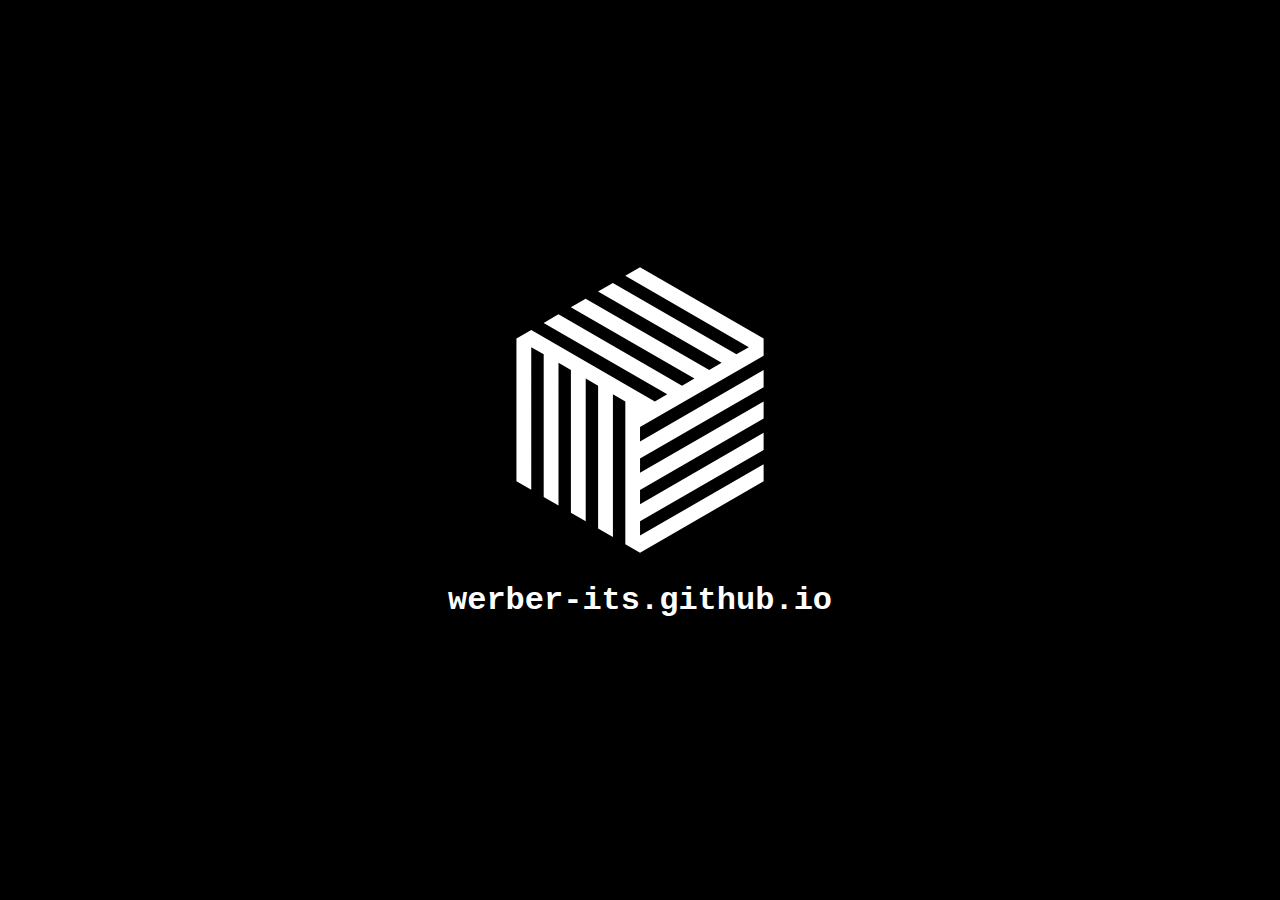
<file: index.html>
<!DOCTYPE html>
<html lang="en">
<head>
    <meta charset="UTF-8">
    <meta http-equiv="X-UA-Compatible" content="IE=edge">
    <meta name="viewport" content="width=device-width, initial-scale=1.0">
    <title>werber-its</title>
</head>
<style>
    html,body{
        padding: 0;
        margin: 0;
        display: flex;
        justify-content: center;
        align-items: center;
        flex-direction: column;
        font-family: 'Courier New', Courier, monospace;
        background-color: black;
        color: white;
        min-height: 100vh;
    }
    body svg{
        height: 300px;
        width: 300px;
        fill: white;
    }
</style>
<body>
    <svg data-name="ICON" xmlns="http://www.w3.org/2000/svg" viewBox="0 0 2000 2000" class="logo" data-v-db211f08=""><path d="M1824.11,637.93V524h0L1000.22,48.32l-98.57,56.91L1725.54,580.9l-82.64,47.72L819,152.94l-98.67,57,823.89,475.68-82.65,47.71L637.69,257.63,539,314.6l823.89,475.67L1280.27,838,456.37,362.31l-98.67,57L1181.59,895,1099,942.67,275.06,467l-98.63,56.94-.11-.06v951.35l98.66,57V580.89l83,47.91v951.3l98.67,57V685.77l82.71,47.76v951.3l98.68,57V790.49l82.71,47.76v951.3l98.67,57V895.22L902.12,943v951.3l98.1,56.63v.13l823.89-475.68V1361.41l-823.89,475.68v-95.25l823.89-475.67V1152.23L1000.22,1627.9v-95.24L1824.11,1057V943l-823.89,475.68v-95.25L1824.11,847.8V733.86l-823.89,475.67v-95.92ZM1000.22,999.6l0,0,0,0Z" class="inner-logo" data-v-db211f08=""></path></svg>
    <h1>werber-its.github.io</h1>

</body>
</html>
</file>
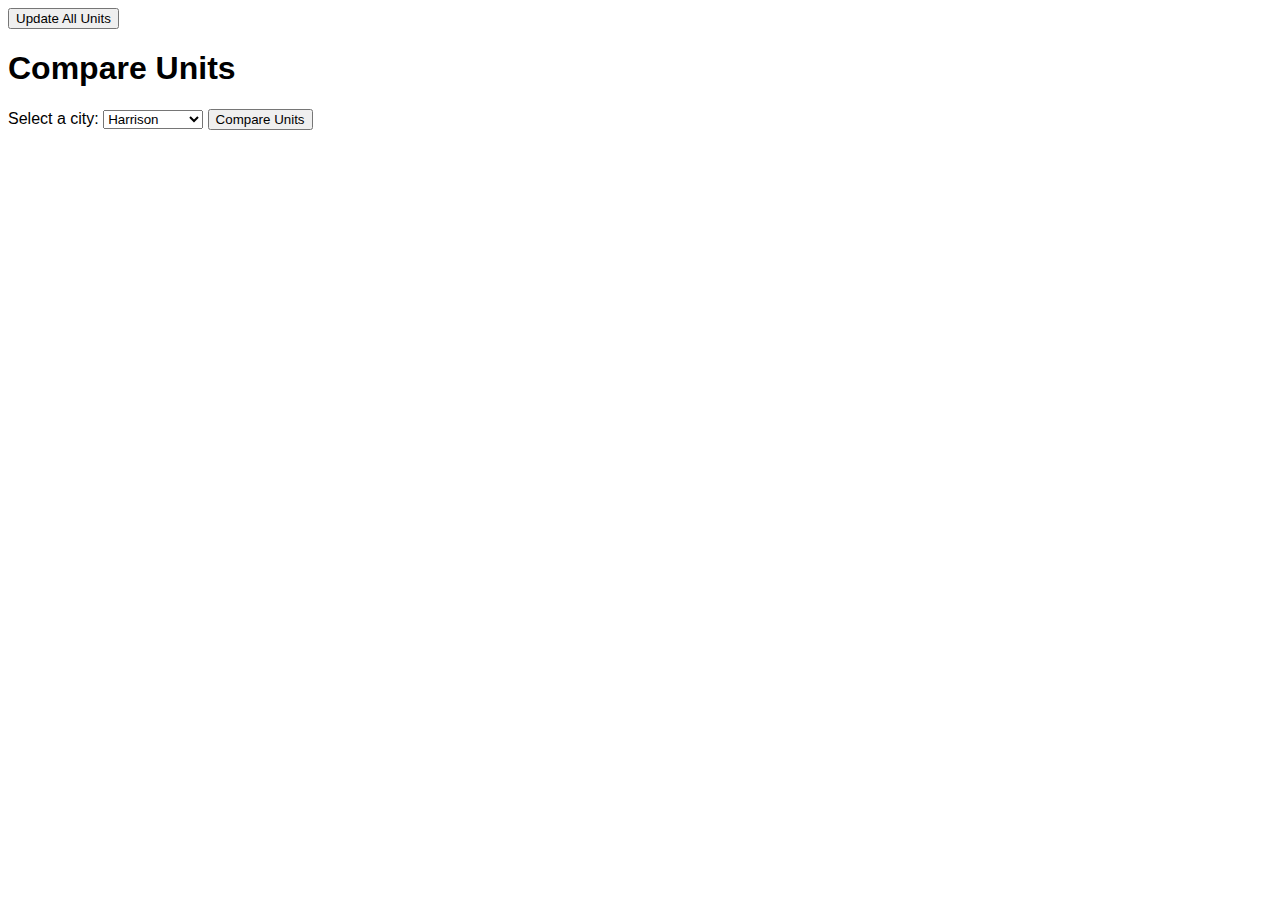
<file: urbycount/index.html>
<!DOCTYPE html>
<html lang="en">
<head>
    <meta charset="UTF-8">
    <meta name="viewport" content="width=device-width, initial-scale=1.0">
    <title>Unit Comparison</title>
    <style>
        body { font-family: Arial, sans-serif; }
        #differences { margin-top: 20px; }
        span{
            font-family: 'Courier New', Courier, monospace;
        }
    </style>
</head>
<body>
    <button id="updateAll">Update All Units</button>
    <div id="updateStatus"></div>
    <h1>Compare Units</h1>
    <label for="citySelect">Select a city:</label>
    <select id="citySelect">
        <option value="dallas">Dallas</option>
        <option value="stamford">Stamford</option>
        <option value="jersey-city">Jersey City</option>
        <option value="newark">Newark</option>
        <option value="harrison" selected>Harrison</option>
        <option value="staten-island">Staten Island</option>
    </select>
    <button id="compareBtn">Compare Units</button>
    <div id="unitcount"></div>
    <div id="unitcountTotal"></div>
    <div id="differences"></div>
    <div id="duplicates"></div>
    <div id="included-units"></div>

    <script>
        const baseurl1 = 'https://getfilteredunitsbycity-rypeipxddq-uc.a.run.app/?city=';
        const baseurl2 = 'https://getallunits-rypeipxddq-uc.a.run.app/?city=';

        async function fetchData(url) {
            try {
                const response = await fetch(url);
                if (!response.ok) {
                    throw new Error(`HTTP error! status: ${response.status}`);
                }
                return await response.json();
            } catch (error) {
                console.error(`Could not fetch data from ${url}: ${error}`);
            }
        }

        async function getCount(city) {
            const url = `${baseurl1}${city}`;
            const data = await fetchData(url);
            return data.units.length
        }
        async function getCountAll(city) {
            const url = `${baseurl2}${city}`;
            const data = await fetchData(url);
            return data.length
        }


        async function compareUnits(city) {
            const url1 = `${baseurl1}${city}`;
            const url2 = `${baseurl2}${city}`;
            const data1 = await fetchData(url1);
            const data2 = await fetchData(url2);

            const units1 = data1.units;
            const units2 = data2;

            const map1 = new Map(units1.map(unit => [unit.id, unit]));
            const map2 = new Map(units2.map(unit => [unit.id, unit]));
      
            const differences = [];

            for (const [id, unit] of map1) {
                if (!map2.has(id)) {
                    differences.push({ id: unit.unitTypeId, unitNumber: unit.unitNumber, unitType: unit.floorplanName, unitPrice: unit.unitSpaces.unitSpace[0].effectiveRent, availablityDate: unit.unitSpaces.unitSpace[0].availableDate });
                }
            }

            for (const [id, unit] of map2) {
                if (!map1.has(id)) {
                    differences.push({ id, unitNumber: unit.unitNumber, unitType: unit.floorplanName, unitPrice: unit.unitSpaces.unitSpace[0].effectiveRent, availablityDate: unit.unitSpaces.unitSpace[0].availableDate });
                }
            }

            return differences;
        }

        async function duplicateUnits(city) {
            const url1 = `${baseurl1}${city}`;
            const data1 = await fetchData(url1);

            const units1 = data1.units;

            const map1 = new Map(units1.map(unit => [unit.id, unit]));
      
            const differences = [];

            for (const [id, unit] of map1) {
                const count = Array.from(map1.values()).filter(u => u.id === id).length;
                if (count > 1) {
                    differences.push({ id: unit.unitTypeId, unitNumber: unit.unitNumber, unitType: unit.floorplanName, unitPrice: unit.unitSpaces.unitSpace[0].effectiveRent, availablityDate: unit.unitSpaces.unitSpace[0].availableDate });
                }
            }


            return differences;
        }

        async function includedUnits(city) {
            const url1 = `${baseurl1}${city}`;
            const data1 = await fetchData(url1);

            const units1 = data1.units;

            const map1 = new Map(units1.map(unit => [unit.id, unit]));
      
            const units = [];

            for (const [id, unit] of map1) {
                const count = Array.from(map1.values()).filter(u => u.id === id).length;
                units.push({ id: unit.unitTypeId, unitNumber: unit.unitNumber, unitType: unit.floorplanName, unitPrice: unit.unitSpaces.unitSpace[0].effectiveRent, availablityDate: unit.unitSpaces.unitSpace[0].availableDate });
                
            }


            return units;
        }



        document.getElementById('updateAll').addEventListener('click', async () => {
    // Reference to the update status div
    const statusDiv = document.getElementById('updateStatus');
    
    // Indicate that the update process is starting
    statusDiv.textContent = 'Updating content...';

    try {
        // Sequentially await the completion of each fetch request
        await fetch('https://updateunits-rypeipxddq-uc.a.run.app/');
        await fetch('https://updatelocationoverrides-rypeipxddq-uc.a.run.app/');
        await fetch('https://updatefilteredunitsforallcities-rypeipxddq-uc.a.run.app/');

        // After all fetch requests complete successfully, update the status
        statusDiv.textContent = 'Update complete';
    } catch (error) {
        // If an error occurs during the fetch, log it and update the status accordingly
        console.error('Update failed:', error);
        statusDiv.textContent = 'Update failed. Check console for details.';
    }
});
        document.getElementById('compareBtn').addEventListener('click', () => {
            const city = document.getElementById('citySelect').value;
            const countDiv = document.getElementById('unitcount');
            const countDivTotal = document.getElementById('unitcountTotal');

            getCount(city).then(count => {
                countDiv.innerHTML = `<h2>Filtered Unit Count: ${count}</h2>`;
            });
            getCountAll(city).then(count => {
                countDivTotal.innerHTML = `<h2>Total Unit Count: ${count}</h2>`;
            });

            duplicateUnits(city).then(differences => {
                const outputDiv = document.getElementById('duplicates');
                if (differences.length > 0) {
                    outputDiv.innerHTML = '<h2>Duplicate Units:</h2>' + differences.map(d => `<p><b> ID: </b> <span> ${d.id} </span>,<b> Unit Number:</b> <span> ${d.unitNumber} </span>, <b> Unit Type:</b> <span> ${d.unitType} </span>,<b> Unit Price:</b> <span> ${d.unitPrice ? d.unitPrice : 'N/A'}</span>, <b> Availability Date:</b> <span> ${d.availablityDate}</span></p>`).join('');
                } else {
                    outputDiv.innerHTML = '<p>No Duplicate Units.</p>';
                }
            });

            includedUnits(city).then(units => {
                const outputDiv = document.getElementById('included-units');
                if (units.length > 0) {
                    outputDiv.innerHTML = '<h2>Included Units:</h2>' + units.map(d => `<p><b> ID: </b> <span> ${d.id} </span>,<b> Unit Number:</b> <span> ${d.unitNumber} </span>,  <b> Unit Type:</b> <span> ${d.unitType} </span>,<b> Unit Price:</b> <span> ${d.unitPrice ? d.unitPrice : 'N/A'}</span>, <b> Availability Date:</b> <span> ${d.availablityDate}</span></p>`).join('');
                } else {
                    outputDiv.innerHTML = '<b>No Included Units.</b>';
                }
            });

            compareUnits(city).then(differences => {
                const outputDiv = document.getElementById('differences');
                if (differences.length > 0) {
                    outputDiv.innerHTML = '<h2>Excluded Units:</h2>' + differences.map(d => `<p><b> ID: </b> <span> ${d.id} </span>,<b> Unit Number:</b> <span> ${d.unitNumber} </span>, <b> Unit Type:</b> <span> ${d.unitType} </span>,<b> Unit Price:</b> <span> ${d.unitPrice ? d.unitPrice : 'N/A'}</span>, <b> Availability Date:</b> <span> ${d.availablityDate}</span></p>`).join('');
                } else {
                    outputDiv.innerHTML = '<p>No Excluded Units.</p>';
                }
            });
        });
    </script>
</body>
</html>
</file>
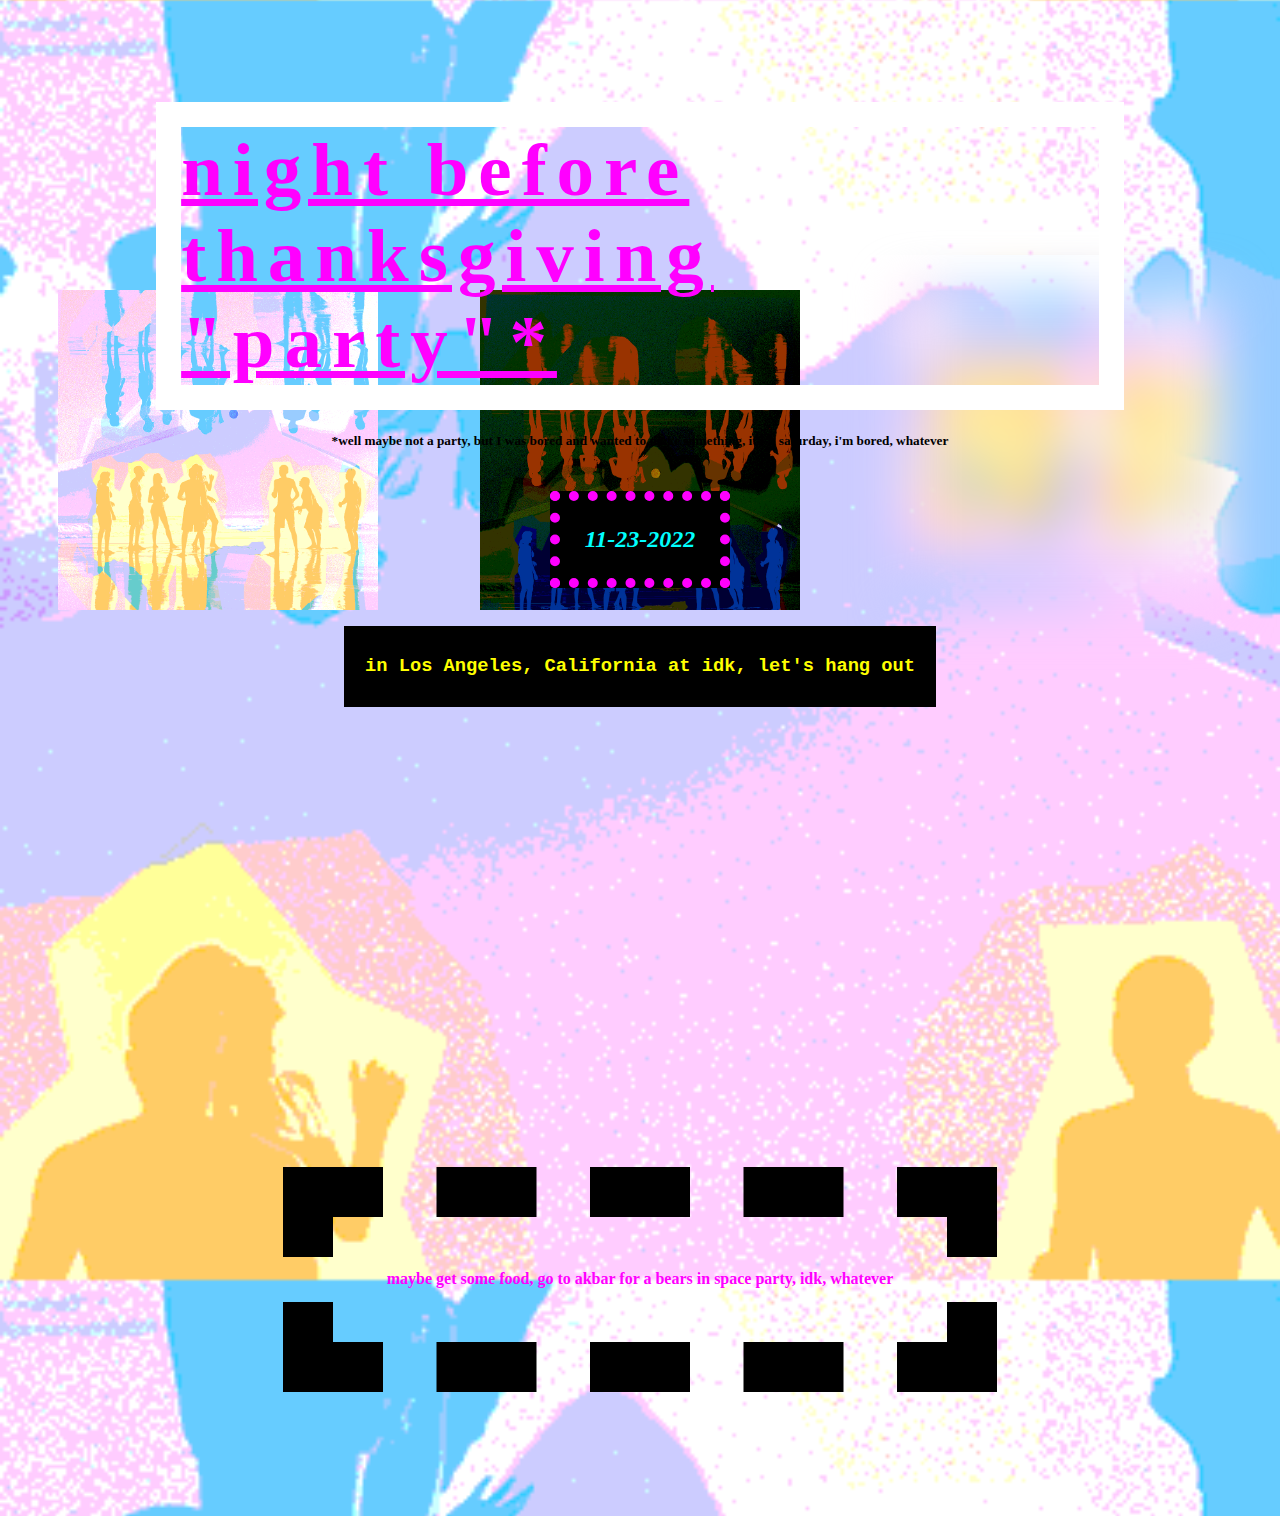
<file: weirdo/index.html>
<!DOCTYPE html>
<head>
    <meta charset="UTF-8">
    <meta http-equiv="X-UA-Compatible" content="IE=edge">
    <meta name="viewport" content="width=device-width, initial-scale=1.0">
    <title>Document</title>
    <link rel="preconnect" href="https://fonts.googleapis.com"> 
    <link rel="stylesheet" href="./styles.css">
    <script src="./scripts.js"></script>
</head>
<body id="boddddy">
    <img src="./2.gif" class="" alt="">
    <img src="./1.gif" class="invert" alt="">
    <img src="./3.gif" class="blur" alt="">
    <div id="text-overlay">
        <h1>night before thanksgiving "party"*</h1>
        <h5>*well maybe not a party, but I was bored and wanted to make something, it's a saturday, i'm bored, whatever</h5>
        <h2>11-23-2022</h2>
        <h3>in Los Angeles, California at idk, let's hang out</h3>
        <iframe width="420" height="420" src="https://www.youtube.com/embed/1GwdHe5nQSQ" title="YouTube video player" frameborder="0" allow="accelerometer; autoplay; clipboard-write; encrypted-media; gyroscope; picture-in-picture" allowfullscreen></iframe>        <h4>
            maybe get some food, go to akbar for a bears in space party, idk, whatever
        </h4>
    </div>
</body>
</html>
</file>
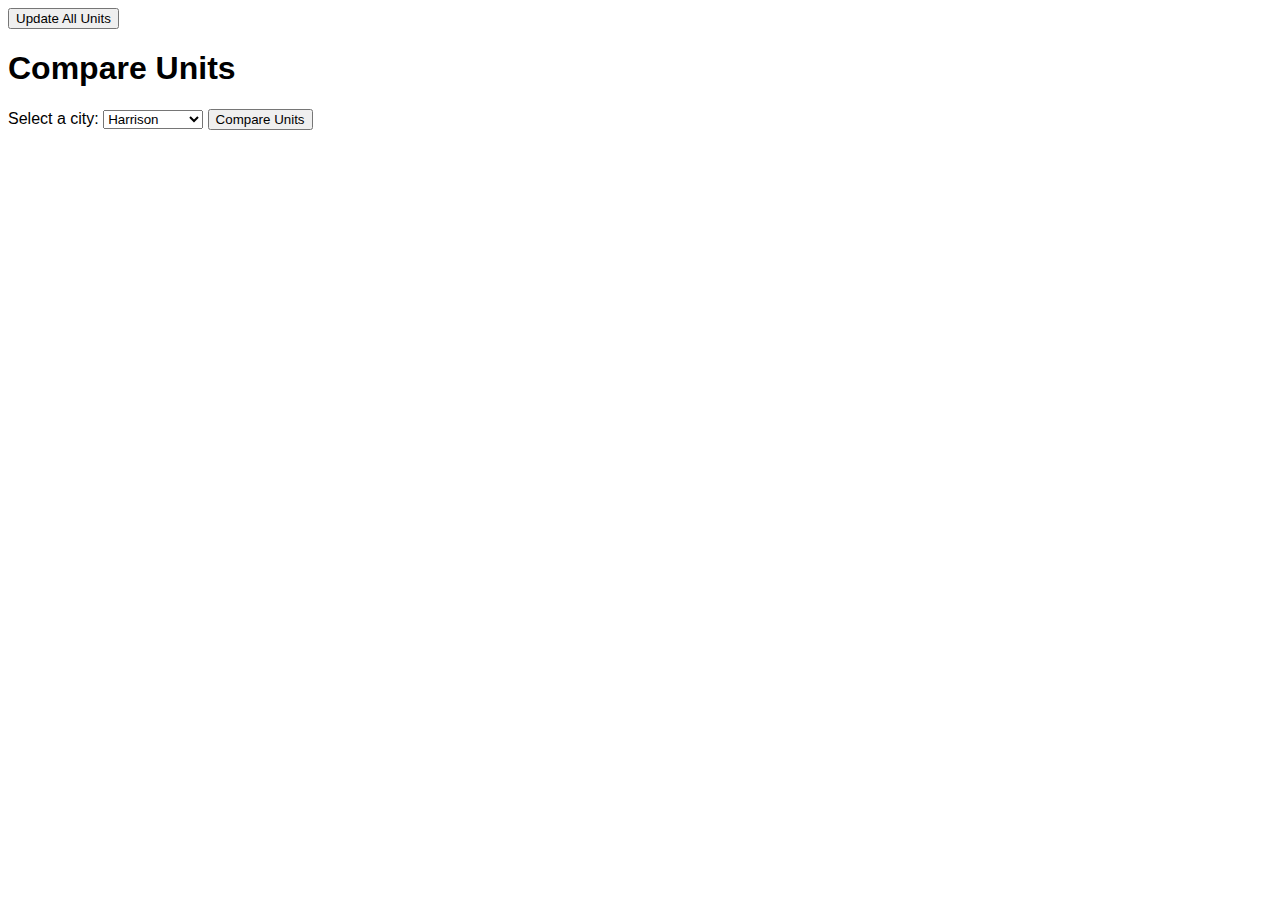
<file: urbycount/local.html>
<!DOCTYPE html>
<html lang="en">
<head>
    <meta charset="UTF-8">
    <meta name="viewport" content="width=device-width, initial-scale=1.0">
    <title>Unit Comparison</title>
    <style>
        body { font-family: Arial, sans-serif; }
        #differences { margin-top: 20px; }
        span{
            font-family: 'Courier New', Courier, monospace;
        }
    </style>
</head>
<body>
    <button id="updateAll">Update All Units</button>
    <div id="updateStatus"></div>
    <h1>Compare Units</h1>
    <label for="citySelect">Select a city:</label>
    <select id="citySelect">
        <option value="dallas">Dallas</option>
        <option value="stamford">Stamford</option>
        <option value="jersey-city">Jersey City</option>
        <option value="newark">Newark</option>
        <option value="harrison" selected>Harrison</option>
        <option value="staten-island">Staten Island</option>
    </select>
    <button id="compareBtn">Compare Units</button>
    <div id="unitcount"></div>
    <div id="unitcountTotal"></div>
    <div id="differences"></div>
    <div id="duplicates"></div>
    <div id="included-units"></div>


    <script>
        const baseurl1 = 'http://127.0.0.1:5001/urby-entrata/us-central1/getFilteredUnitsByCity/?city=';
        const baseurl2 = 'http://127.0.0.1:5001/urby-entrata/us-central1/getAllUnits/?city=';

        async function fetchData(url) {
            try {
                const response = await fetch(url);
                if (!response.ok) {
                    throw new Error(`HTTP error! status: ${response.status}`);
                }
                return await response.json();
            } catch (error) {
                console.error(`Could not fetch data from ${url}: ${error}`);
            }
        }

        async function getCount(city) {
            const url = `${baseurl1}${city}`;
            const data = await fetchData(url);
            return data.units.length
        }
        async function getCountAll(city) {
            const url = `${baseurl2}${city}`;
            const data = await fetchData(url);
            return data.length
        }


        async function compareUnits(city) {
            const url1 = `${baseurl1}${city}`;
            const url2 = `${baseurl2}${city}`;
            const data1 = await fetchData(url1);
            const data2 = await fetchData(url2);

            const units1 = data1.units;
            const units2 = data2;

            const map1 = new Map(units1.map(unit => [unit.id, unit]));
            const map2 = new Map(units2.map(unit => [unit.id, unit]));
      
            const differences = [];

            for (const [id, unit] of map1) {
                if (!map2.has(id)) {
                    differences.push({ id: unit.unitTypeId, unitNumber: unit.unitNumber, unitType: unit.floorplanName, unitPrice: unit.unitSpaces.unitSpace[0].effectiveRent, availablityDate: unit.unitSpaces.unitSpace[0].availableDate });
                }
            }

            for (const [id, unit] of map2) {
                if (!map1.has(id)) {
                    differences.push({ id, unitNumber: unit.unitNumber, unitType: unit.floorplanName, unitPrice: unit.unitSpaces.unitSpace[0].effectiveRent, availablityDate: unit.unitSpaces.unitSpace[0].availableDate });
                }
            }

            return differences;
        }

        async function duplicateUnits(city) {
            const url1 = `${baseurl1}${city}`;
            const data1 = await fetchData(url1);

            const units1 = data1.units;

            const map1 = new Map(units1.map(unit => [unit.id, unit]));
      
            const differences = [];

            for (const [id, unit] of map1) {
                const count = Array.from(map1.values()).filter(u => u.id === id).length;
                if (count > 1) {
                    differences.push({ id: unit.unitTypeId, unitNumber: unit.unitNumber, unitType: unit.floorplanName, unitPrice: unit.unitSpaces.unitSpace[0].effectiveRent, availablityDate: unit.unitSpaces.unitSpace[0].availableDate });
                }
            }


            return differences;
        }

        async function includedUnits(city) {
            const url1 = `${baseurl1}${city}`;
            const data1 = await fetchData(url1);

            const units1 = data1.units;

            const map1 = new Map(units1.map(unit => [unit.id, unit]));
      
            const units = [];

            for (const [id, unit] of map1) {
                const count = Array.from(map1.values()).filter(u => u.id === id).length;
                units.push({ id: unit.unitTypeId, unitNumber: unit.unitNumber, unitType: unit.floorplanName, unitPrice: unit.unitSpaces.unitSpace[0].effectiveRent, availablityDate: unit.unitSpaces.unitSpace[0].availableDate });
                
            }


            return units;
        }



        document.getElementById('updateAll').addEventListener('click', async () => {
    // Reference to the update status div
    const statusDiv = document.getElementById('updateStatus');
    
    // Indicate that the update process is starting
    statusDiv.textContent = 'Updating content...';

    try {
        // Sequentially await the completion of each fetch request
        await fetch('https://updateunits-rypeipxddq-uc.a.run.app/');
        await fetch('https://updatelocationoverrides-rypeipxddq-uc.a.run.app/');
        await fetch('https://updatefilteredunitsforallcities-rypeipxddq-uc.a.run.app/');

        // After all fetch requests complete successfully, update the status
        statusDiv.textContent = 'Update complete';
    } catch (error) {
        // If an error occurs during the fetch, log it and update the status accordingly
        console.error('Update failed:', error);
        statusDiv.textContent = 'Update failed. Check console for details.';
    }
});
        document.getElementById('compareBtn').addEventListener('click', () => {
            const city = document.getElementById('citySelect').value;
            const countDiv = document.getElementById('unitcount');
            const countDivTotal = document.getElementById('unitcountTotal');

            getCount(city).then(count => {
                countDiv.innerHTML = `<h2>Filtered Unit Count: ${count}</h2>`;
            });
            getCountAll(city).then(count => {
                countDivTotal.innerHTML = `<h2>Total Unit Count: ${count}</h2>`;
            });

            duplicateUnits(city).then(differences => {
                const outputDiv = document.getElementById('duplicates');
                if (differences.length > 0) {
                    outputDiv.innerHTML = '<h2>Duplicate Units:</h2>' + differences.map(d => `<p><b> ID: </b> <span> ${d.id} </span>,<b> Unit Number:</b> <span> ${d.unitNumber} </span>, <b> Unit Type:</b> <span> ${d.unitType} </span>,<b> Unit Price:</b> <span> ${d.unitPrice ? d.unitPrice : 'N/A'}</span>, <b> Availability Date:</b> <span> ${d.availablityDate}</span></p>`).join('');
                } else {
                    outputDiv.innerHTML = '<p>No Duplicate Units.</p>';
                }
            });

            includedUnits(city).then(units => {
                const outputDiv = document.getElementById('included-units');
                if (units.length > 0) {
                    outputDiv.innerHTML = '<h2>Included Units:</h2>' + units.map(d => `<p><b> ID: </b> <span> ${d.id} </span>,<b> Unit Number:</b> <span> ${d.unitNumber} </span>,  <b> Unit Type:</b> <span> ${d.unitType} </span>,<b> Unit Price:</b> <span> ${d.unitPrice ? d.unitPrice : 'N/A'}</span>, <b> Availability Date:</b> <span> ${d.availablityDate}</span></p>`).join('');
                } else {
                    outputDiv.innerHTML = '<b>No Included Units.</b>';
                }
            });

            compareUnits(city).then(differences => {
                const outputDiv = document.getElementById('differences');
                if (differences.length > 0) {
                    outputDiv.innerHTML = '<h2>Excluded Units:</h2>' + differences.map(d => `<p><b> ID: </b> <span> ${d.id} </span>,<b> Unit Number:</b> <span> ${d.unitNumber} </span>, <b> Unit Type:</b> <span> ${d.unitType} </span>,<b> Unit Price:</b> <span> ${d.unitPrice ? d.unitPrice : 'N/A'}</span>, <b> Availability Date:</b> <span> ${d.availablityDate}</span></p>`).join('');
                } else {
                    outputDiv.innerHTML = '<p>No Excluded Units.</p>';
                }
            });
        });
    </script>
</body>
</html>
</file>
<file: weirdo/styles.css>
html,body{
    padding: 0;
    margin: 0;
}

body{
    background:url('./bg.gif');
    background-size: cover;
    display: flex;
    justify-content: center;
    align-items: center;
    min-height: 100vh;
    font-family: 'Times New Roman', Times, serif;
}



img{
    width: 25%;
    padding: 4%;
}

#text-overlay{
    position: absolute;
    left: 0;
    top: 0;
    min-height: 100vh;
    width: 100vw;
    display:flex;
    flex-direction: column;
    justify-content: center;
    align-items: center;
    box-sizing: border-box;
    padding: 8%;
}

#text-overlay h1{
    color: magenta;
    letter-spacing: 10px;
    font-size: 75px;
    margin: 0;
    padding:0;
    text-decoration:underline;
    border: 25px solid white;
    font-family: cursive;
    box-sizing: border-box;
    word-wrap: break-word;
    max-width: 90%;
}
#text-overlay h2{
    color: cyan;
    background-color: black;
    border: 10px dotted magenta;
    padding: 25px;
    font-style: italic;
    box-sizing: border-box;

}
#text-overlay h3{
    color: yellow;
    background-color: black;
    line-height: 200%;
    font-family: 'Courier New', Courier, monospace;
    padding: 2%;
    box-sizing: border-box;

}
#text-overlay h4{
    color: magenta;
    border: 50px dashed black;
    padding: 5%;
    box-sizing: border-box;

}

.blur{
    filter:blur(25px);
}
.invert{
    filter:invert();
}
iframe{
    max-width: 90%;
}


@media screen and (max-width: 900px){
    body{
        flex-direction: column;
    }

    img{
        width: 90%;
    }
}
</file>
